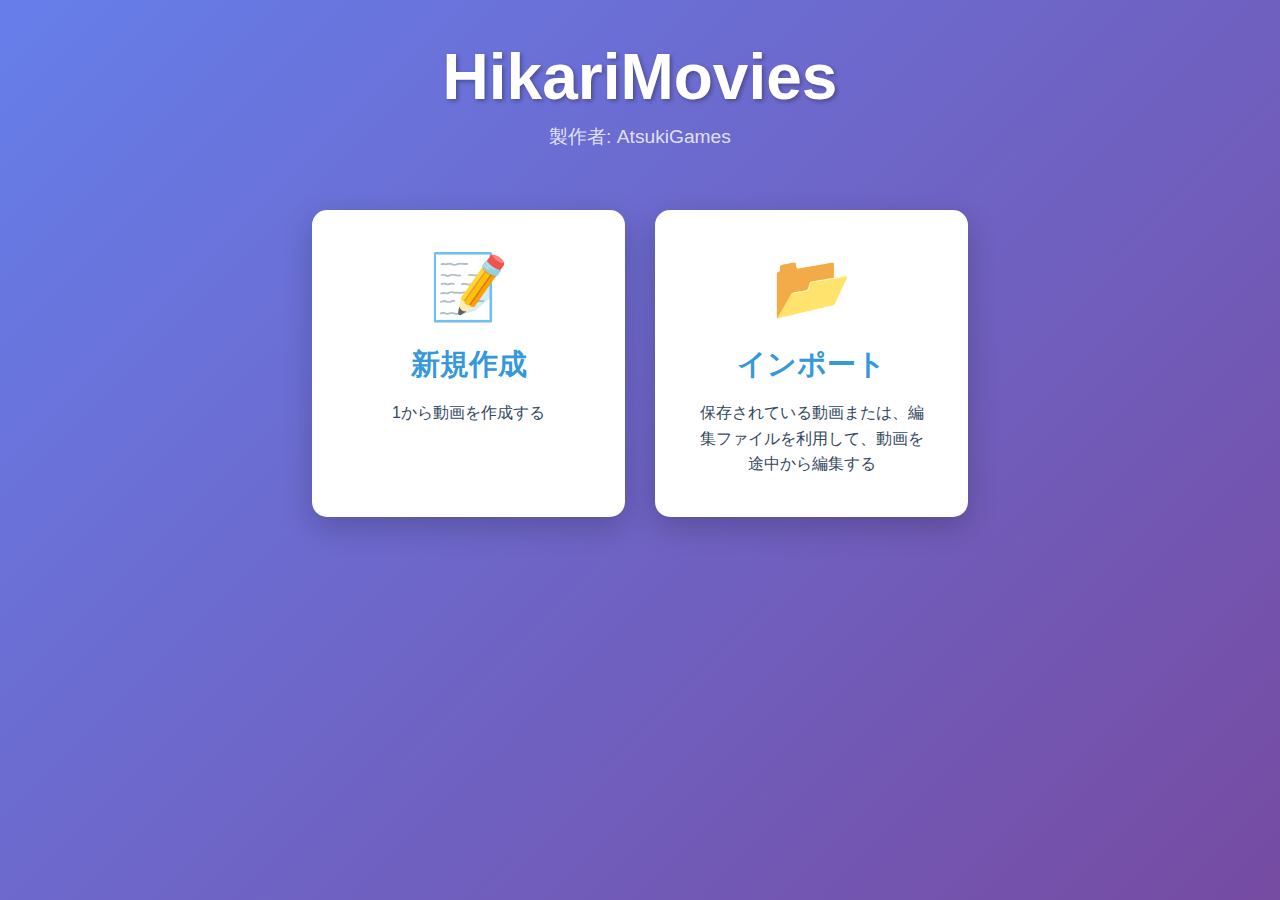
<file: index.html>
<!DOCTYPE html>
<html lang="ja">
<head>
    <meta charset="UTF-8">
    <meta name="viewport" content="width=device-width, initial-scale=1.0">
    <title>HikariMovies - 動画編集アプリ</title>
    <link rel="stylesheet" href="css/style.css">
  <link rel="icon" href="data:,"></head>
<body>
    <!-- スタート画面 -->
    <div id="start-screen" class="screen active">
        <div class="container">
            <h1 class="app-title">HikariMovies</h1>
            <p class="app-author">製作者: AtsukiGames</p>
            
            <div class="option-container">
                <div class="option-card" id="new-project-btn">
                    <div class="option-icon">📝</div>
                    <h2>新規作成</h2>
                    <p>1から動画を作成する</p>
                </div>
                
                <div class="option-card" id="import-project-btn">
                    <div class="option-icon">📂</div>
                    <h2>インポート</h2>
                    <p>保存されている動画または、編集ファイルを利用して、動画を途中から編集する</p>
                </div>
            </div>
        </div>
    </div>

    <!-- インポート画面 -->
    <div id="import-screen" class="screen">
        <div class="container">
            <button class="back-btn" id="back-from-import">← 戻る</button>
            <h2 style="color: white; margin-bottom: 20px;">プロジェクトをインポート</h2>
            
            <div class="saved-projects">
                <div class="project-card add-project" id="add-project-file">
                    <div class="add-icon">+</div>
                    <p>ファイルから読み込む</p>
                </div>
                <div id="saved-projects-list"></div>
            </div>
            <input type="file" id="project-file-input" accept=".hmv" style="display: none;">
        </div>
    </div>

    <!-- 編集画面 -->
    <div id="editor-screen" class="screen">
        <!-- ヘッダー -->
        <div class="editor-header">
            <div class="header-left">
                <button class="btn" id="back-to-start">← スタート画面</button>
                <span class="project-name">無題のプロジェクト</span>
            </div>
            <div class="header-right">
                <button class="btn btn-primary" id="save-btn">💾 保存</button>
            </div>
        </div>

        <!-- メインコンテンツ -->
        <div class="editor-content">
            <!-- 左上: プレビュー -->
            <div class="preview-section">
                <div class="preview-controls">
                    <button class="btn-icon" id="play-pause-btn">▶️</button>
                    <span id="time-display">0:00 / 0:00</span>
                </div>
                <canvas id="preview-canvas" width="1920" height="1080"></canvas>
            </div>

            <!-- 右上: 素材置き場 -->
            <div class="materials-section">
                <button class="btn btn-block" id="add-material-btn">➕ 素材を追加</button>
                <div class="material-categories">
                    <button class="category-btn active" data-category="all">すべて</button>
                    <button class="category-btn" data-category="shapes">図形</button>
                    <button class="category-btn" data-category="text">テキスト</button>
                    <button class="category-btn" data-category="effects">エフェクト</button>
                </div>
                <div id="materials-list" class="materials-list"></div>
                <input type="file" id="file-drop-input" multiple accept="image/*,video/*,audio/*" style="display: none;">
            </div>
        </div>

        <!-- 下部: タイムライン作業場所 -->
        <div class="timeline-section">
            <div class="timeline-controls">
                <button class="mode-btn active" id="video-mode-btn">🎬 動画モード</button>
                <button class="mode-btn" id="object-mode-btn">🎨 オブジェモード</button>
            </div>

            <!-- 動画モード -->
            <div id="video-mode" class="timeline-mode active">
                <div class="timeline-ruler" id="timeline-ruler"></div>
                <div class="timeline-tracks" id="timeline-tracks"></div>
                <div class="timeline-playhead" id="timeline-playhead"></div>
            </div>

            <!-- オブジェモード -->
            <div id="object-mode" class="timeline-mode">
                <div class="object-properties">
                    <h3>オブジェクト設定</h3>
                    <div id="object-properties-panel">
                        <p>オブジェクトを選択してください</p>
                    </div>
                </div>
                <div class="animation-editor">
                    <canvas id="animation-curve-canvas"></canvas>
                </div>
            </div>
        </div>
    </div>

    <!-- 保存モーダル -->
    <div id="save-modal" class="modal">
        <div class="modal-content">
            <h2>保存オプション</h2>
            <div class="save-options">
                <div class="save-option-card" id="save-cookie-btn">
                    <div class="option-icon">🍪</div>
                    <h3>保存</h3>
                    <p>Cookieを利用することで、サイト内に保存します。</p>
                </div>
                <div class="save-option-card" id="save-download-btn">
                    <div class="option-icon">💾</div>
                    <h3>ダウンロード</h3>
                    <p>編集データをファイルとしてダウンロードします。</p>
                </div>
            </div>
            <button class="btn" id="close-save-modal">キャンセル</button>
        </div>
    </div>

    <script src="js/app.js" type="module"></script>
</body>
</html>
</file>
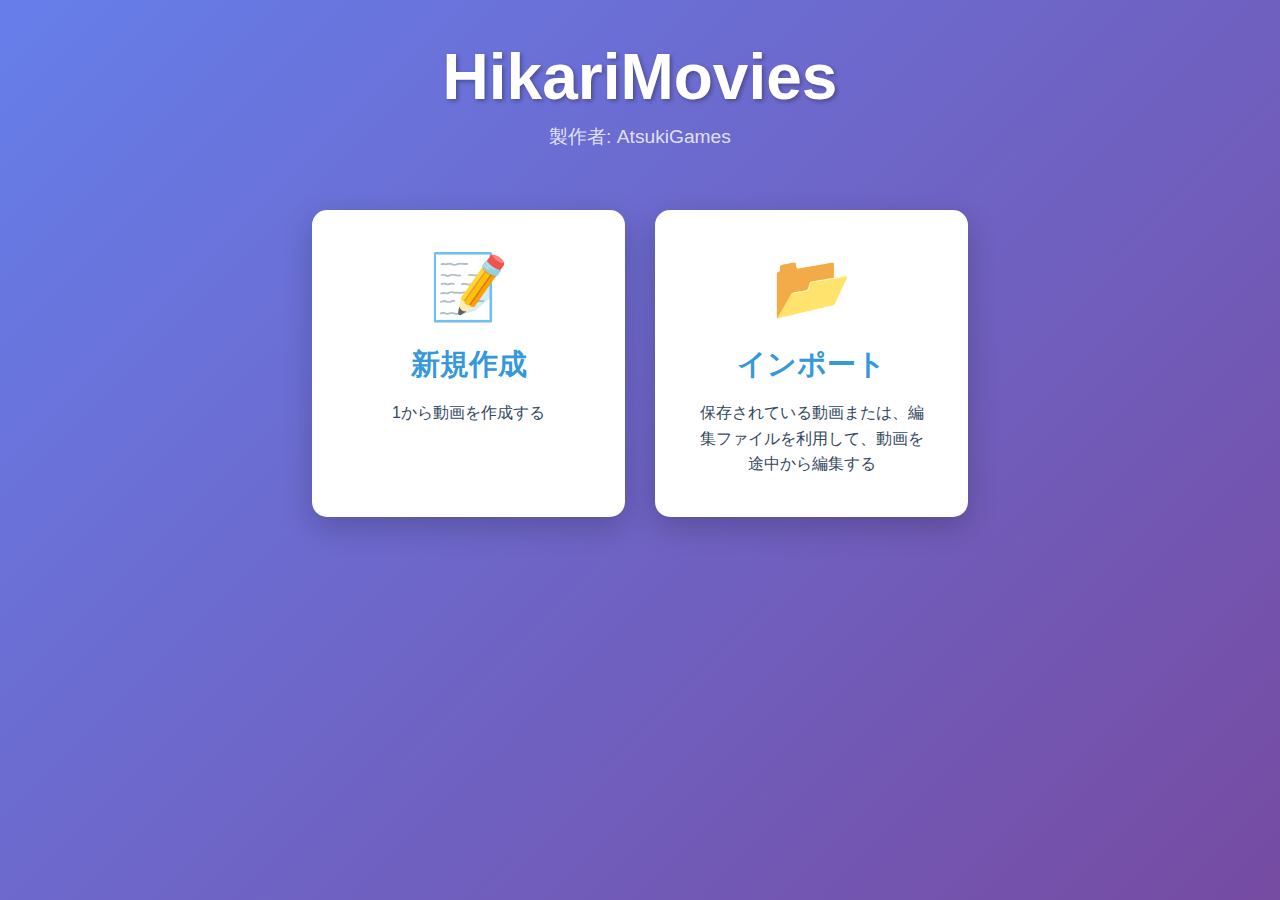
<file: deployed_index.html>
<!DOCTYPE html>
<html lang="ja">
<head>
    <meta charset="UTF-8">
    <meta name="viewport" content="width=device-width, initial-scale=1.0">
    <title>HikariMovies - 動画編集アプリ</title>
    <link rel="stylesheet" href="css/style.css">
  <link rel="icon" href="data:,"></head>
<body>
    <!-- スタート画面 -->
    <div id="start-screen" class="screen active">
        <div class="container">
            <h1 class="app-title">HikariMovies</h1>
            <p class="app-author">製作者: AtsukiGames</p>
            
            <div class="option-container">
                <div class="option-card" id="new-project-btn">
                    <div class="option-icon">📝</div>
                    <h2>新規作成</h2>
                    <p>1から動画を作成する</p>
                </div>
                
                <div class="option-card" id="import-project-btn">
                    <div class="option-icon">📂</div>
                    <h2>インポート</h2>
                    <p>保存されている動画または、編集ファイルを利用して、動画を途中から編集する</p>
                </div>
            </div>
        </div>
    </div>

    <!-- インポート画面 -->
    <div id="import-screen" class="screen">
        <div class="container">
            <button class="back-btn" id="back-from-import">← 戻る</button>
            <h2 style="color: white; margin-bottom: 20px;">プロジェクトをインポート</h2>
            
            <div class="saved-projects">
                <div class="project-card add-project" id="add-project-file">
                    <div class="add-icon">+</div>
                    <p>ファイルから読み込む</p>
                </div>
                <div id="saved-projects-list"></div>
            </div>
            <input type="file" id="project-file-input" accept=".hmv" style="display: none;">
        </div>
    </div>

    <!-- 編集画面 -->
    <div id="editor-screen" class="screen">
        <!-- ヘッダー -->
        <div class="editor-header">
            <div class="header-left">
                <button class="btn" id="back-to-start">← スタート画面</button>
                <span class="project-name">無題のプロジェクト</span>
            </div>
            <div class="header-right">
                <button class="btn btn-primary" id="save-btn">💾 保存</button>
            </div>
        </div>

        <!-- メインコンテンツ -->
        <div class="editor-content">
            <!-- 左上: プレビュー -->
            <div class="preview-section">
                <div class="preview-controls">
                    <button class="btn-icon" id="play-pause-btn">▶️</button>
                    <span id="time-display">0:00 / 0:00</span>
                </div>
                <canvas id="preview-canvas" width="1920" height="1080"></canvas>
            </div>

            <!-- 右上: 素材置き場 -->
            <div class="materials-section">
                <button class="btn btn-block" id="add-material-btn">➕ 素材を追加</button>
                <div class="material-categories">
                    <button class="category-btn active" data-category="all">すべて</button>
                    <button class="category-btn" data-category="shapes">図形</button>
                    <button class="category-btn" data-category="text">テキスト</button>
                    <button class="category-btn" data-category="effects">エフェクト</button>
                </div>
                <div id="materials-list" class="materials-list"></div>
                <input type="file" id="file-drop-input" multiple accept="image/*,video/*,audio/*" style="display: none;">
            </div>
        </div>

        <!-- 下部: タイムライン作業場所 -->
        <div class="timeline-section">
            <div class="timeline-controls">
                <button class="mode-btn active" id="video-mode-btn">🎬 動画モード</button>
                <button class="mode-btn" id="object-mode-btn">🎨 オブジェモード</button>
            </div>

            <!-- 動画モード -->
            <div id="video-mode" class="timeline-mode active">
                <div class="timeline-ruler" id="timeline-ruler"></div>
                <div class="timeline-tracks" id="timeline-tracks"></div>
                <div class="timeline-playhead" id="timeline-playhead"></div>
            </div>

            <!-- オブジェモード -->
            <div id="object-mode" class="timeline-mode">
                <div class="object-properties">
                    <h3>オブジェクト設定</h3>
                    <div id="object-properties-panel">
                        <p>オブジェクトを選択してください</p>
                    </div>
                </div>
                <div class="animation-editor">
                    <canvas id="animation-curve-canvas"></canvas>
                </div>
            </div>
        </div>
    </div>

    <!-- 保存モーダル -->
    <div id="save-modal" class="modal">
        <div class="modal-content">
            <h2>保存オプション</h2>
            <div class="save-options">
                <div class="save-option-card" id="save-cookie-btn">
                    <div class="option-icon">🍪</div>
                    <h3>保存</h3>
                    <p>Cookieを利用することで、サイト内に保存します。</p>
                </div>
                <div class="save-option-card" id="save-download-btn">
                    <div class="option-icon">💾</div>
                    <h3>ダウンロード</h3>
                    <p>編集データをファイルとしてダウンロードします。</p>
                </div>
            </div>
            <button class="btn" id="close-save-modal">キャンセル</button>
        </div>
    </div>

    <script src="js/app.js" type="module"></script>
</body>
</html>
</file>
<file: css/style.css>
/* HikariMuvies - メインスタイルシート */

:root {
    --primary-color: #3498db;
    --secondary-color: #2ecc71;
    --danger-color: #e74c3c;
    --dark-bg: #2c3e50;
    --light-bg: #ecf0f1;
    --text-color: #34495e;
    --border-color: #bdc3c7;
    --hover-color: #3498db;
}

* {
    margin: 0;
    padding: 0;
    box-sizing: border-box;
}

body {
    font-family: 'Segoe UI', Tahoma, Geneva, Verdana, sans-serif;
    background: linear-gradient(135deg, #667eea 0%, #764ba2 100%);
    min-height: 100vh;
    color: var(--text-color);
}

/* 画面の基本設定 */
.screen {
    display: none;
    min-height: 100vh;
}

.screen.active {
    display: flex;
    flex-direction: column;
}

.container {
    max-width: 1200px;
    margin: 0 auto;
    padding: 40px 20px;
}

/* スタート画面 */
.app-title {
    font-size: 4rem;
    color: white;
    text-align: center;
    margin-bottom: 10px;
    text-shadow: 2px 2px 4px rgba(0,0,0,0.3);
}

.app-author {
    font-size: 1.2rem;
    color: rgba(255,255,255,0.8);
    text-align: center;
    margin-bottom: 60px;
}

.option-container {
    display: grid;
    grid-template-columns: repeat(auto-fit, minmax(300px, 1fr));
    gap: 30px;
    margin-top: 40px;
}

.option-card {
    background: white;
    border-radius: 15px;
    padding: 40px;
    text-align: center;
    cursor: pointer;
    transition: transform 0.3s, box-shadow 0.3s;
    box-shadow: 0 10px 30px rgba(0,0,0,0.2);
}

.option-card:hover {
    transform: translateY(-10px);
    box-shadow: 0 15px 40px rgba(0,0,0,0.3);
}

.option-icon {
    font-size: 4rem;
    margin-bottom: 20px;
}

.option-card h2 {
    color: var(--primary-color);
    margin-bottom: 15px;
    font-size: 1.8rem;
}

.option-card p {
    color: var(--text-color);
    line-height: 1.6;
}

/* ボタン */
.btn {
    padding: 10px 20px;
    border: none;
    border-radius: 5px;
    background: var(--light-bg);
    color: var(--text-color);
    cursor: pointer;
    font-size: 1rem;
    transition: all 0.3s;
}

.btn:hover {
    background: var(--border-color);
}

.btn-primary {
    background: var(--primary-color);
    color: white;
}

.btn-primary:hover {
    background: #2980b9;
}

.back-btn {
    background: transparent;
    border: 2px solid white;
    color: white;
    padding: 10px 20px;
    border-radius: 5px;
    cursor: pointer;
    font-size: 1rem;
    margin-bottom: 20px;
}

/* インポート画面 */
.saved-projects {
    display: grid;
    grid-template-columns: repeat(auto-fill, minmax(200px, 1fr));
    gap: 20px;
    margin-top: 30px;
}

.project-card {
    background: white;
    border-radius: 10px;
    padding: 30px;
    text-align: center;
    cursor: pointer;
    transition: transform 0.3s;
    min-height: 150px;
    display: flex;
    flex-direction: column;
    justify-content: center;
    align-items: center;
}

.project-card:hover {
    transform: translateY(-5px);
    box-shadow: 0 5px 20px rgba(0,0,0,0.2);
}

.add-project {
    border: 3px dashed var(--border-color);
    background: transparent;
}

.add-icon {
    font-size: 3rem;
    color: var(--primary-color);
}

/* 編集画面 */
#editor-screen {
    background: var(--dark-bg);
}

.editor-header {
    background: #1a252f;
    padding: 15px 20px;
    display: flex;
    justify-content: space-between;
    align-items: center;
    box-shadow: 0 2px 10px rgba(0,0,0,0.3);
}

.header-left, .header-right {
    display: flex;
    align-items: center;
    gap: 15px;
}

.project-name {
    color: white;
    font-size: 1.2rem;
    margin-left: 20px;
}

.editor-content {
    display: grid;
    grid-template-columns: 2fr 1fr;
    gap: 10px;
    padding: 10px;
    height: calc(100vh - 320px);
}

/* プレビューセクション */
.preview-section {
    background: #1a252f;
    border-radius: 10px;
    padding: 15px;
    display: flex;
    flex-direction: column;
}

.preview-controls {
    display: flex;
    align-items: center;
    gap: 15px;
    margin-bottom: 10px;
    padding: 10px;
    background: rgba(0,0,0,0.3);
    border-radius: 5px;
}

.btn-icon {
    background: transparent;
    border: none;
    font-size: 1.5rem;
    cursor: pointer;
    padding: 5px 10px;
    transition: transform 0.2s;
}

.btn-icon:hover {
    transform: scale(1.2);
}

#time-display {
    color: white;
    font-family: monospace;
}

#preview-canvas {
    width: 100%;
    height: 100%;
    background: #000;
    border-radius: 5px;
}

/* 素材セクション */
.materials-section {
    background: #1a252f;
    border-radius: 10px;
    padding: 15px;
    display: flex;
    flex-direction: column;
    overflow-y: auto;
}

.btn-block {
    width: 100%;
    margin-bottom: 15px;
}

.material-categories {
    display: flex;
    gap: 5px;
    margin-bottom: 15px;
    flex-wrap: wrap;
}

.category-btn {
    padding: 8px 12px;
    border: none;
    background: rgba(255,255,255,0.1);
    color: white;
    border-radius: 5px;
    cursor: pointer;
    font-size: 0.9rem;
}

.category-btn.active {
    background: var(--primary-color);
}

.materials-list {
    display: grid;
    grid-template-columns: repeat(auto-fill, minmax(80px, 1fr));
    gap: 10px;
}

.material-item {
    background: rgba(255,255,255,0.1);
    border-radius: 5px;
    padding: 10px;
    text-align: center;
    cursor: move;
    transition: transform 0.2s;
}

.material-item:hover {
    transform: scale(1.05);
    background: rgba(255,255,255,0.2);
}

/* タイムラインセクション */
.timeline-section {
    background: #1a252f;
    border-radius: 10px;
    padding: 15px;
    margin: 10px;
    height: 250px;
}

.timeline-controls {
    display: flex;
    gap: 10px;
    margin-bottom: 15px;
}

.mode-btn {
    padding: 10px 20px;
    border: none;
    background: rgba(255,255,255,0.1);
    color: white;
    border-radius: 5px;
    cursor: pointer;
    transition: all 0.3s;
}

.mode-btn.active {
    background: var(--primary-color);
}

.timeline-mode {
    display: none;
    position: relative;
}

.timeline-mode.active {
    display: block;
}

.timeline-ruler {
    height: 30px;
    background: rgba(0,0,0,0.3);
    border-radius: 5px;
    margin-bottom: 10px;
    position: relative;
}

.timeline-tracks {
    height: 150px;
    background: rgba(0,0,0,0.2);
    border-radius: 5px;
    overflow-y: auto;
    position: relative;
}

.timeline-playhead {
    position: absolute;
    top: 0;
    left: 0;
    width: 2px;
    height: 100%;
    background: red;
    z-index: 100;
    pointer-events: none;
}

/* オブジェクトモード */
.object-properties {
    background: rgba(0,0,0,0.3);
    border-radius: 5px;
    padding: 15px;
    margin-bottom: 10px;
    color: white;
}

.animation-editor {
    background: rgba(0,0,0,0.3);
    border-radius: 5px;
    padding: 15px;
}

#animation-curve-canvas {
    width: 100%;
    height: 120px;
    background: rgba(255,255,255,0.05);
    border-radius: 5px;
}

/* モーダル */
.modal {
    display: none;
    position: fixed;
    top: 0;
    left: 0;
    width: 100%;
    height: 100%;
    background: rgba(0,0,0,0.8);
    z-index: 1000;
    justify-content: center;
    align-items: center;
}

.modal.active {
    display: flex;
}

.modal-content {
    background: white;
    border-radius: 15px;
    padding: 40px;
    max-width: 600px;
    width: 90%;
}

.save-options {
    display: grid;
    grid-template-columns: repeat(auto-fit, minmax(200px, 1fr));
    gap: 20px;
    margin: 30px 0;
}

.save-option-card {
    background: var(--light-bg);
    border-radius: 10px;
    padding: 30px;
    text-align: center;
    cursor: pointer;
    transition: all 0.3s;
    border: 3px solid transparent;
}

.save-option-card:hover {
    border-color: var(--primary-color);
    transform: translateY(-5px);
}

/* レスポンシブ */
@media (max-width: 768px) {
    .editor-content {
        grid-template-columns: 1fr;
        height: auto;
    }
    
    .app-title {
        font-size: 2.5rem;
    }
    
    .option-container {
        grid-template-columns: 1fr;
    }
}
</file>
